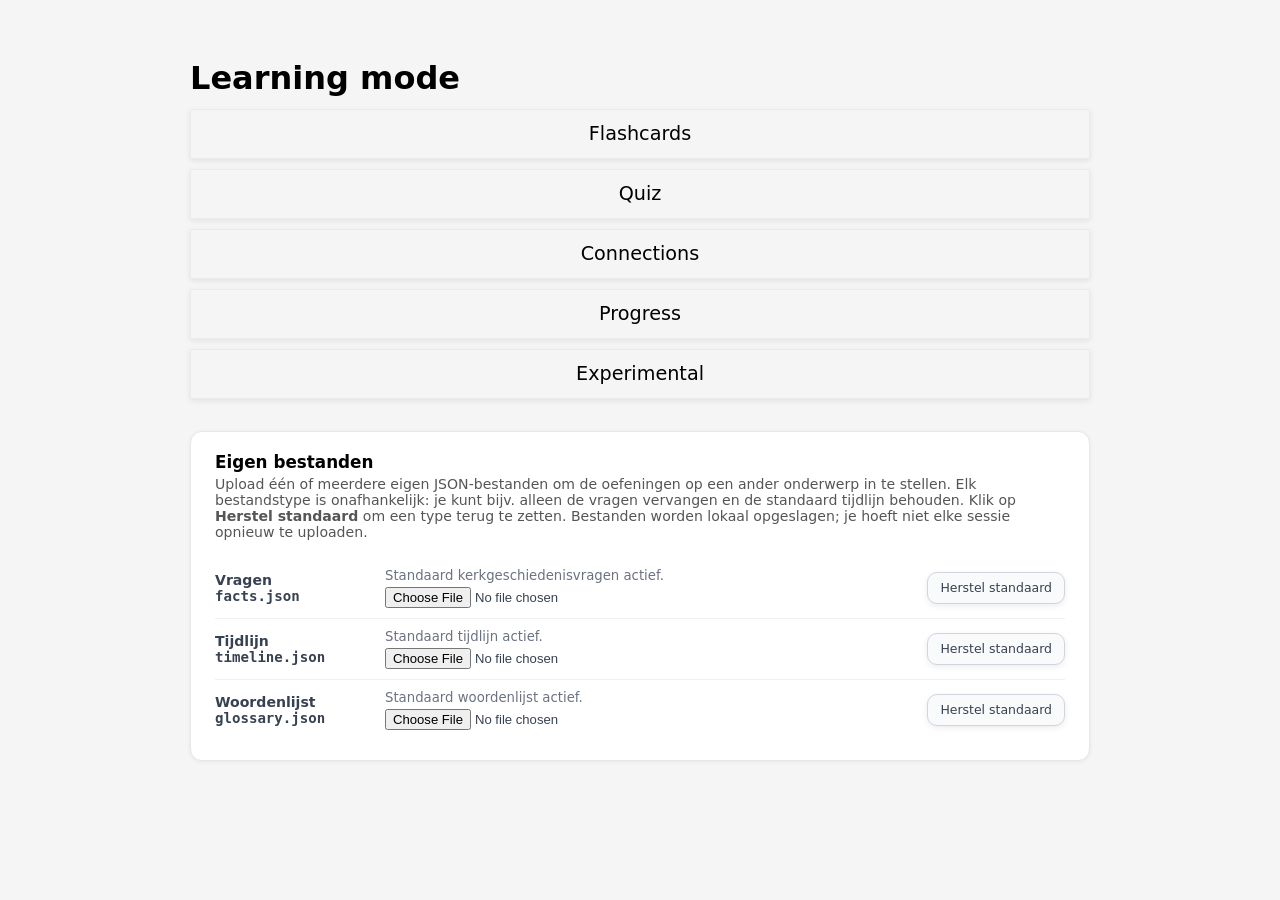
<file: index.html>
<!DOCTYPE html>
<html lang="nl">
<head>
  <meta charset="UTF-8">
  <meta name="viewport" content="width=device-width, initial-scale=1">
  <title>Learning mode</title>
  <link rel="stylesheet" href="style.css">
  <style>
    /* ── Data-source sectie ───────────────────────────────────────────── */
    .ds-section {
      margin-top: 32px;
      background: #fff;
      border: 1px solid #e5e7eb;
      border-radius: 12px;
      padding: 20px 24px;
      box-shadow: 0 1px 4px rgba(0,0,0,0.06);
    }

    .ds-section h2 {
      margin: 0 0 4px;
      font-size: 1.05rem;
    }

    .ds-intro {
      font-size: 0.88rem;
      color: #555;
      margin: 0 0 18px;
    }

    .ds-intro code {
      background: #f3f4f6;
      padding: 1px 5px;
      border-radius: 4px;
      font-size: 0.85em;
    }

    /* Elke rij = één bestandstype */
    .ds-row {
      display: grid;
      grid-template-columns: 160px 1fr auto;
      align-items: center;
      gap: 10px;
      padding: 10px 0;
      border-bottom: 1px solid #f0f0f0;
    }

    .ds-row:last-child { border-bottom: none; }

    .ds-label {
      font-size: 0.88rem;
      font-weight: 600;
      color: #374151;
    }

    .ds-middle {
      display: flex;
      flex-direction: column;
      gap: 4px;
    }

    .ds-status {
      font-size: 0.83rem;
      font-weight: 500;
    }

    .ds-status--default { color: #6b7280; }
    .ds-status--custom  { color: #166534; }

    .ds-error {
      font-size: 0.82rem;
      color: #b91c1c;
      display: none;
    }

    .ds-file-input {
      font-size: 0.82rem;
      color: #374151;
    }

    .ds-reset {
      font-size: 0.78rem;
      padding: 6px 12px;
      min-height: 32px;
      white-space: nowrap;
      background: #f9fafb;
      border-color: #d1d5db;
      color: #374151;
    }

    .ds-reset:hover { background: #f3f4f6; }

    @media (max-width: 600px) {
      .ds-row {
        grid-template-columns: 1fr;
      }
      .ds-reset { width: fit-content; }
    }
  </style>
</head>
<body>

<main class="container">
  <h1>Learning mode</h1>

  <nav class="menu" aria-label="Leermenu">
    <a href="modes/flashcards.html">Flashcards</a>
    <a href="modes/adaptive_quiz.html">Quiz</a>
    <a href="modes/connections.html">Connections</a>
    <a href="modes/progress.html">Progress</a>
    <a href="modes/experimental.html">Experimental</a>
  </nav>

  <!-- ── Bestandskiezer ─────────────────────────────────────────────── -->
  <section class="ds-section" aria-label="Eigen bestanden uploaden">
    <h2>Eigen bestanden</h2>
    <p class="ds-intro">
      Upload één of meerdere eigen JSON-bestanden om de oefeningen op een ander onderwerp in te stellen.
      Elk bestandstype is onafhankelijk: je kunt bijv. alleen de vragen vervangen en de standaard tijdlijn behouden.
      Klik op <strong>Herstel standaard</strong> om een type terug te zetten.
      Bestanden worden lokaal opgeslagen; je hoeft niet elke sessie opnieuw te uploaden.
    </p>

    <!-- Facts -->
    <div class="ds-row">
      <span class="ds-label">Vragen<br><code>facts.json</code></span>
      <div class="ds-middle">
        <span class="ds-status" id="statusFacts"></span>
        <span class="ds-error"  id="errorFacts"></span>
        <input class="ds-file-input" type="file" id="factsUpload" accept="application/json,.json">
      </div>
      <button class="ds-reset" id="useDefaultFacts" type="button">Herstel standaard</button>
    </div>

    <!-- Timeline -->
    <div class="ds-row">
      <span class="ds-label">Tijdlijn<br><code>timeline.json</code></span>
      <div class="ds-middle">
        <span class="ds-status" id="statusTimeline"></span>
        <span class="ds-error"  id="errorTimeline"></span>
        <input class="ds-file-input" type="file" id="timelineUpload" accept="application/json,.json">
      </div>
      <button class="ds-reset" id="useDefaultTimeline" type="button">Herstel standaard</button>
    </div>

    <!-- Glossary -->
    <div class="ds-row">
      <span class="ds-label">Woordenlijst<br><code>glossary.json</code></span>
      <div class="ds-middle">
        <span class="ds-status" id="statusGlossary"></span>
        <span class="ds-error"  id="errorGlossary"></span>
        <input class="ds-file-input" type="file" id="glossaryUpload" accept="application/json,.json">
      </div>
      <button class="ds-reset" id="useDefaultGlossary" type="button">Herstel standaard</button>
    </div>

  </section>
</main>

<script src="js/utils.js"></script>
<script src="js/datasource.js"></script>
</body>
</html>
</file>
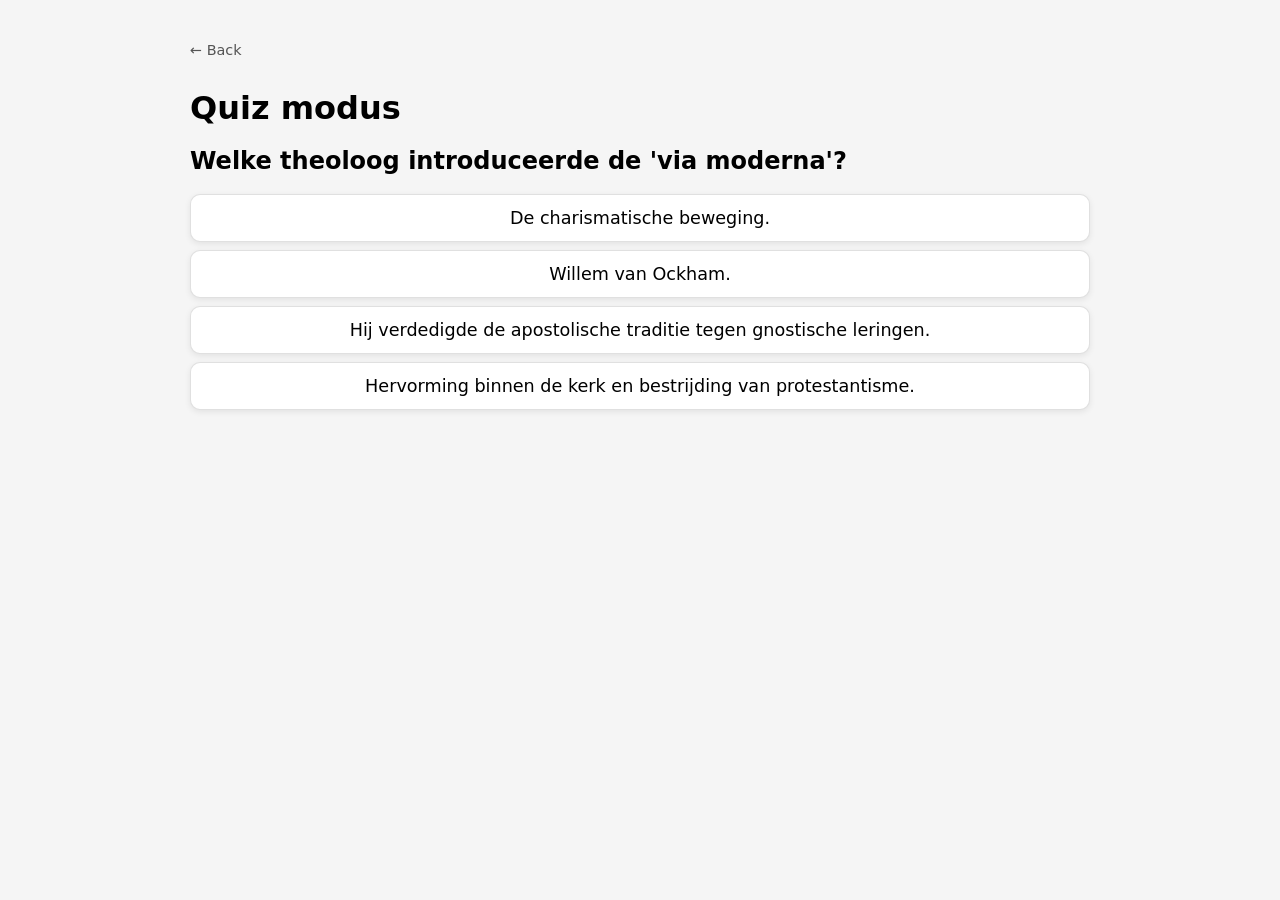
<file: modes/adaptive_quiz.html>
<!DOCTYPE html>
<html lang="nl">
<head>
  <meta charset="UTF-8">
  <meta name="viewport" content="width=device-width, initial-scale=1">
  <title>Quiz modus</title>
  <link rel="stylesheet" href="../style.css">
</head>
<body>

<main class="container">
  <a href="../index.html" class="back-link">← Back</a>
  <h1>Quiz modus</h1>

<!-- Quiz container -->
<div id="quizContainer" style="display:none; margin-top:16px;">
  <h2 id="question"></h2>
  <!-- #choicesContainer wordt hier dynamisch ingevoegd door adaptive_quiz.js -->
  <p id="feedback" style="margin-top:8px; font-weight:600;"></p>
</div>

</main>

<script src="../js/utils.js"></script>
<script src="../js/adaptive_quiz.js"></script>
<script>  
    const startFc = document.getElementById('startFlashcards');
    document.getElementById('quizContainer').style.display = 'block';
</script>

</body>
</html>
</file>
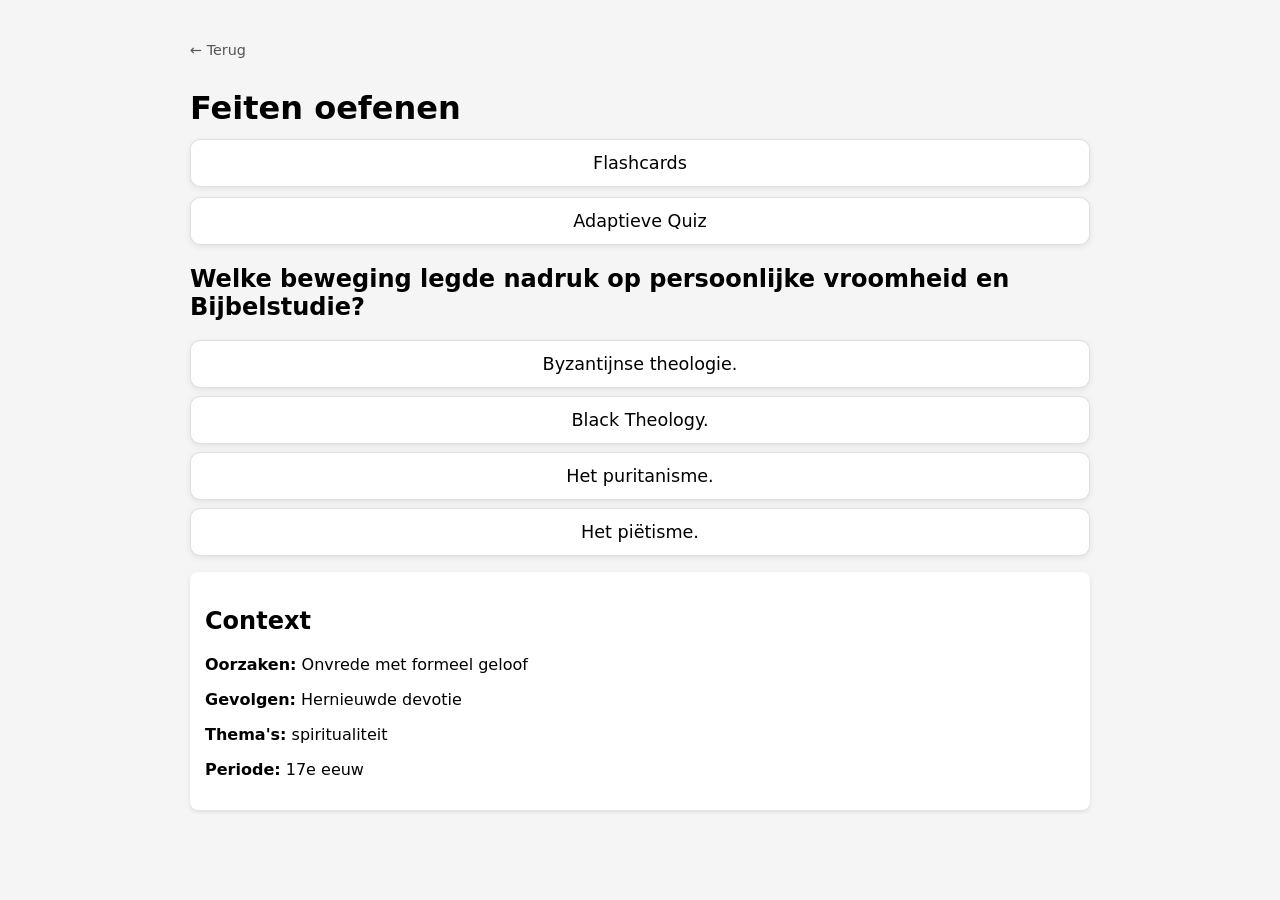
<file: modes/facts.html>
<!DOCTYPE html>
<html lang="nl">
<head>
  <meta charset="UTF-8">
  <meta name="viewport" content="width=device-width, initial-scale=1">
  <title>Feiten oefenen</title>
  <link rel="stylesheet" href="../style.css">
</head>
<body>

<main class="container">
  <a href="../index.html" class="back-link">← Terug</a>
  <h1>Feiten oefenen</h1>

  <nav class="menu" aria-label="Keuze feiten">
    <button id="startFlashcards">Flashcards</button>
    <button id="startQuiz">Adaptieve Quiz</button>
  </nav>

  <!-- Flashcard UI -->
  <div id="flashcardContainer" style="display:none; margin-top:16px;">
    <div id="flashcard" class="context-panel" style="font-size:1.1rem; padding:18px; min-height:80px; display:flex; align-items:center; justify-content:center;"></div>
    <div id="flashcardAnswer" class="context-panel" style="display:none; margin-top:8px; background:#f0fdf4; color:#166534; border-left: 4px solid #22c55e; padding:12px;"></div>
    <div style="margin-top:8px; display:flex; gap:8px;">
      <button id="showAnswer">Toon / verberg antwoord</button>
      <button id="next">Volgende →</button>
    </div>
  </div>

<!-- Quiz container -->
<div id="quizContainer" style="display:none; margin-top:16px;">
  <h2 id="question"></h2>
  <!-- #choicesContainer wordt hier dynamisch ingevoegd door adaptive_quiz.js -->
  <p id="feedback" style="margin-top:8px; font-weight:600;"></p>
</div>

  <div id="contextPanel" class="context-panel" style="display:none; margin-top:16px;">
    <h2>Context</h2>
    <div id="contextContent"></div>
  </div>
</main>

<script src="../js/utils.js"></script>
<script src="../js/flashcard.js"></script>
<script src="../js/adaptive_quiz.js"></script>
<script>
  document.addEventListener('DOMContentLoaded', function () {
    const startFc = document.getElementById('startFlashcards');
    const startQ  = document.getElementById('startQuiz');

    startFc.addEventListener('click', function () {
      document.getElementById('flashcardContainer').style.display = 'block';
      document.getElementById('quizContainer').style.display = 'none';
      if (typeof showCard === 'function') showCard();
    });

    startQ.addEventListener('click', function () {
      document.getElementById('quizContainer').style.display = 'block';
      document.getElementById('flashcardContainer').style.display = 'none';
    });

    if (location.hash === '#flashcards') startFc.click();
  });
</script>
</body>
</html>
</file>
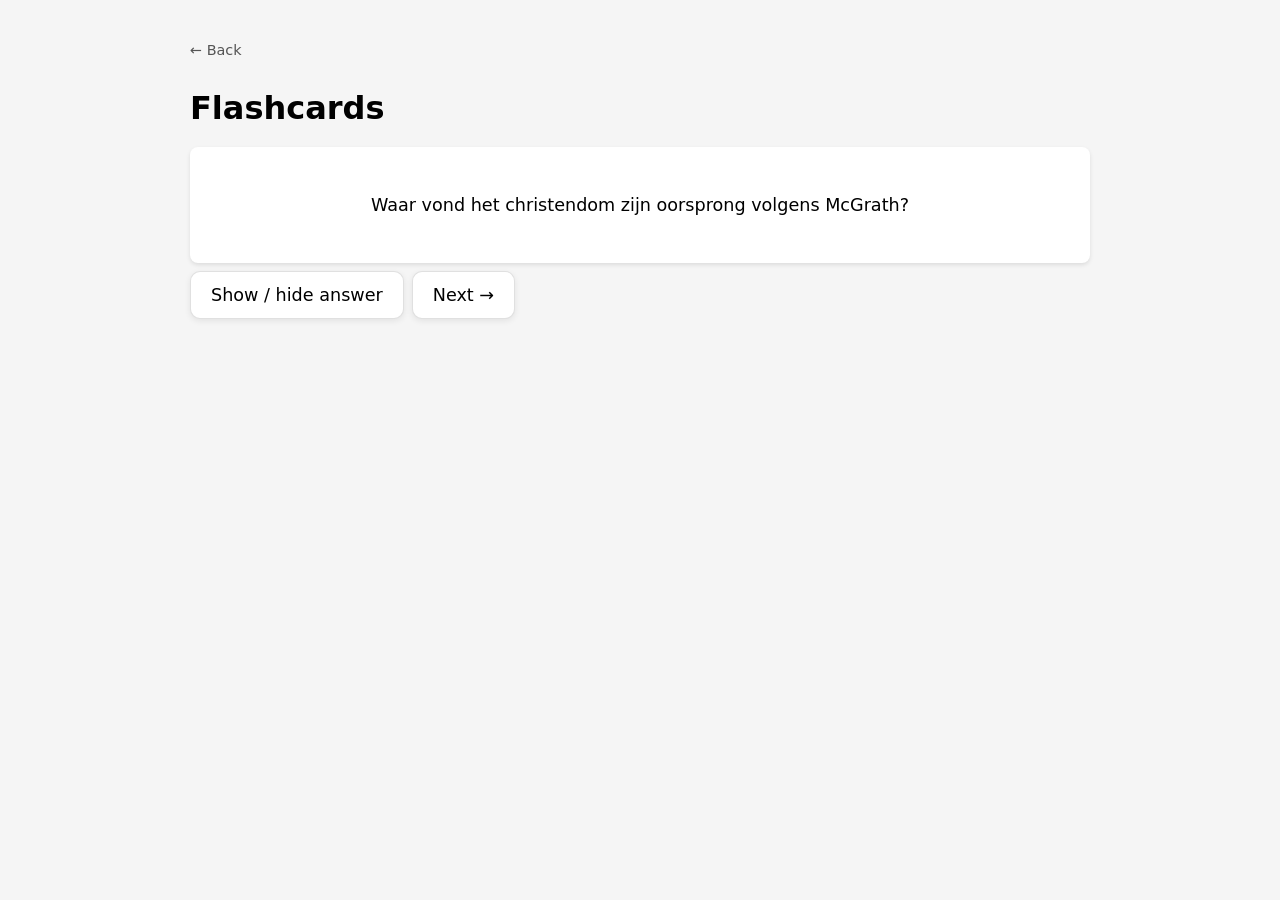
<file: modes/flashcards.html>
<!DOCTYPE html>
<html lang="nl">
<head>
  <meta charset="UTF-8">
  <meta name="viewport" content="width=device-width, initial-scale=1">
  <title>Flashcards</title>
  <link rel="stylesheet" href="../style.css">
</head>
<body>

<main class="container">
  <a href="../index.html" class="back-link">← Back</a>
  <h1>Flashcards</h1>

  <!-- Flashcard UI -->
  <div id="flashcardContainer" style="display:none; margin-top:16px;">
    <div id="flashcard" class="context-panel" style="font-size:1.1rem; padding:18px; min-height:80px; display:flex; align-items:center; justify-content:center;"></div>
    <div id="flashcardAnswer" class="context-panel" style="display:none; margin-top:8px; background:#f0fdf4; color:#166534; border-left: 4px solid #22c55e; padding:12px;"></div>
    <div style="margin-top:8px; display:flex; gap:8px;">
      <button id="showAnswer">Show / hide answer</button>
      <button id="next">Next →</button>
    </div>
  </div>

<script src="../js/utils.js"></script>
<script src="../js/flashcard.js"></script>
<script>  
    const startFc = document.getElementById('startFlashcards');
    document.getElementById('flashcardContainer').style.display = 'block';
</script>

</body>
</html>
</file>
<file: style.css>
/* base */
body {
  font-family: system-ui, sans-serif;
  padding: clamp(16px, 4vw, 40px);
  background: #f5f5f5;
  margin: 0;
  -webkit-font-smoothing: antialiased;
  -moz-osx-font-smoothing: grayscale;
}

.container {
  max-width: 900px;
  margin: 0 auto;
  padding-left: 12px;
  padding-right: 12px;
}

/* headings */
h1 {
  margin-bottom: 12px;
  font-size: clamp(1.25rem, 3.5vw, 2rem);
  line-height: 1.1;
}

/* menu */
.menu {
  display: flex;
  flex-direction: column;
  gap: 10px;
  margin-top: 8px;
}

.menu a {
  display: flex;
  align-items: center;
  justify-content: center;
  text-align: center;
  text-decoration: none;
  font-size: clamp(1rem, 2.5vw, 1.2rem);
  color: inherit;
  box-shadow: 0 2px 6px rgba(0,0,0,0.08);
  transition: transform 120ms ease, box-shadow 120ms ease;
  min-height: 48px; /* good touch target */
  border: 1px solid rgba(0,0,0,0.04);
}

.menu a:active {
  transform: translateY(1px);
}

.menu a:focus-visible {
  outline: 3px solid rgba(59,130,246,0.35);
  outline-offset: 3px;
  border-color: rgba(59,130,246,0.6);
}

/* context panel (unchanged but kept responsive) */
.context-panel {
  margin-top: 20px;
  padding: 15px;
  background: #ffffff;
  border-radius: 8px;
  box-shadow: 0 2px 4px rgba(0,0,0,0.1);
}
.context-panel h3 {
  margin-bottom: 5px;
}

/* modes: timeline, map, bigpicture, charts */
#timeline {
  background: #fff;
  border-radius: 8px;
  padding: 8px;
  box-shadow: 0 2px 4px rgba(0,0,0,0.06);
  min-height: 150px;
  margin-bottom: 12px;
}

#map {
  width: 100%;
  height: min(50vh, 400px);
  border-radius: 8px;
  overflow: hidden;
  box-shadow: 0 2px 6px rgba(0,0,0,0.06);
  margin-bottom: 12px;
}

.map-feature-label {
  background: rgba(255, 255, 255, 0.95);
  color: #111;
  border: 1px solid rgba(0, 0, 0, 0.12);
  border-radius: 999px;
  padding: 4px 10px;
  font-size: 0.85rem;
  font-weight: 600;
  box-shadow: 0 2px 8px rgba(0, 0, 0, 0.12);
}

.leaflet-popup-content-wrapper {
  background: #ffffff;
  border-radius: 14px;
  box-shadow: 0 10px 28px rgba(0, 0, 0, 0.18);
  border: 1px solid rgba(0, 0, 0, 0.12);
}

.leaflet-popup-tip {
  background: #ffffff;
}

.leaflet-popup-content {
  margin: 10px 14px;
  color: #111;
  font-size: 0.95rem;
  line-height: 1.5;
}

.leaflet-popup-content strong {
  display: block;
  margin-bottom: 4px;
}

#big {
  min-height: 200px;
  background: #fff;
  border-radius: 8px;
  padding: 12px;
  box-shadow: 0 2px 4px rgba(0,0,0,0.06);
}

/* make canvas-based charts responsive */
canvas {
  width: 100% !important;
  height: auto !important;
  max-width: 100%;
  background: transparent;
  display: block;
  margin-bottom: 12px;
}

/* small-screen tweaks */
@media (max-width: 600px) {
  .container { padding-left: 6px; padding-right: 6px; }
  h1 { margin-bottom: 10px; }
  .menu a {
    padding: 14px;
    font-size: 1rem;
    border-radius: 8px;
    box-shadow: 0 1px 3px rgba(0,0,0,0.06);
  }
  #map { height: min(45vh, 360px); }
}

/* optional: reduce motion for accessibility */
@media (prefers-reduced-motion: reduce) {
  .menu a, .menu a:active {
    transition: none;
  }
}

/* back navigation */
.back-link {
  display: inline-block;
  margin-bottom: 12px;
  color: #555;
  text-decoration: none;
  font-size: 0.9rem;
}
.back-link:hover { color: #111; }

/* style buttons the same as menu links */
.menu button,
button {
  display: inline-flex;
  align-items: center;
  justify-content: center;
  padding: 12px 20px;
  background: white;
  border: 1px solid rgba(0,0,0,0.12);
  border-radius: 10px;
  font-size: clamp(0.95rem, 2.5vw, 1.1rem);
  font-family: inherit;
  color: inherit;
  cursor: pointer;
  box-shadow: 0 2px 6px rgba(0,0,0,0.08);
  transition: transform 120ms ease, box-shadow 120ms ease;
  min-height: 48px;
}

button:hover {
  box-shadow: 0 4px 10px rgba(0,0,0,0.12);
}

button:active {
  transform: translateY(1px);
}

button:focus-visible {
  outline: 3px solid rgba(59,130,246,0.35);
  outline-offset: 3px;
  border-color: rgba(59,130,246,0.6);
}

/* quiz answer input */
#answerInput {
  padding: 12px 14px;
  border: 1px solid rgba(0,0,0,0.18);
  border-radius: 8px;
  font-size: 1rem;
  font-family: inherit;
  background: white;
}

#answerInput:focus {
  outline: 3px solid rgba(59,130,246,0.35);
  border-color: rgba(59,130,246,0.6);
}

/* empty state message */
.empty-state {
  color: #666;
  padding: 12px;
  background: #f9f9f9;
  border-radius: 8px;
  border: 1px dashed #ccc;
}

.empty-state a {
  color: #3b82f6;
}

@media (prefers-reduced-motion: reduce) {
  button, button:active { transition: none; }
}

/* ============================================================
   Causale Keten Quiz
   ============================================================ */

.causal-quiz-area {
  background: #fff;
  border-radius: 12px;
  padding: 20px;
  box-shadow: 0 2px 8px rgba(0,0,0,0.08);
  margin-bottom: 16px;
}

.causal-score-bar {
  display: flex;
  align-items: center;
  justify-content: space-between;
  margin-bottom: 14px;
  flex-wrap: wrap;
  gap: 8px;
}

#causal-score-text {
  font-weight: 600;
  font-size: 1rem;
  color: #444;
}

.causal-instruction {
  text-align: center;
  margin-bottom: 16px;
  color: #555;
  font-size: 0.95rem;
}

.causal-start-wrap {
  text-align: center;
  padding: 12px 0 4px;
}

/* Diagram layout */
.causal-diagram {
  display: flex;
  flex-direction: column;
  align-items: center;
  gap: 0;
}

.causal-row {
  display: grid;
  grid-template-columns: repeat(3, 1fr);
  gap: 10px;
  width: 100%;
  max-width: 660px;
}

.causal-arrow-row {
  display: flex;
  justify-content: center;
  align-items: center;
  padding: 4px 0;
}

.causal-arrow {
  font-size: 2rem;
  color: #999;
  line-height: 1;
}

.causal-event-row {
  display: flex;
  justify-content: center;
  width: 100%;
  max-width: 660px;
}

.causal-event-box {
  background: linear-gradient(135deg, #2563eb, #1d4ed8);
  color: white;
  border-radius: 10px;
  padding: 14px 24px;
  font-size: 1rem;
  font-weight: 700;
  text-align: center;
  min-width: 220px;
  max-width: 460px;
  box-shadow: 0 3px 10px rgba(37,99,235,0.3);
}

/* Cards */
.causal-card {
  border-radius: 8px;
  padding: 10px 12px;
  font-size: 0.88rem;
  font-family: inherit;
  cursor: pointer;
  border: 2px solid transparent;
  text-align: center;
  line-height: 1.3;
  transition: border-color 120ms ease, background 120ms ease, transform 80ms ease;
  min-height: 56px;
  display: flex;
  align-items: center;
  justify-content: center;
}

.cause-card {
  background: #eff6ff;
  border-color: #bfdbfe;
  color: #1e40af;
}

.cause-card:hover:not(:disabled) {
  background: #dbeafe;
  border-color: #60a5fa;
}

.cause-card.selected {
  background: #dbeafe;
  border-color: #2563eb;
  box-shadow: 0 0 0 3px rgba(37,99,235,0.15);
}

.effect-card {
  background: #f0fdf4;
  border-color: #bbf7d0;
  color: #166534;
}

.effect-card:hover:not(:disabled) {
  background: #dcfce7;
  border-color: #4ade80;
}

.effect-card.selected {
  background: #dcfce7;
  border-color: #16a34a;
  box-shadow: 0 0 0 3px rgba(22,163,74,0.15);
}

/* After check */
.causal-card.correct {
  background: #dcfce7 !important;
  border-color: #16a34a !important;
  color: #14532d !important;
}

.causal-card.wrong {
  background: #fee2e2 !important;
  border-color: #ef4444 !important;
  color: #7f1d1d !important;
}

.causal-card:disabled {
  cursor: default;
  transform: none;
}

/* Feedback */
.causal-feedback {
  margin-top: 14px;
  padding: 12px 16px;
  border-radius: 8px;
  font-size: 0.95rem;
  font-weight: 500;
}

.feedback-correct {
  background: #dcfce7;
  color: #14532d;
  border: 1px solid #bbf7d0;
}

.feedback-wrong {
  background: #fee2e2;
  color: #7f1d1d;
  border: 1px solid #fecaca;
}

/* Overview blocks */
.causal-overview-block {
  background: #fff;
  border-radius: 10px;
  padding: 14px 16px;
  margin-bottom: 10px;
  box-shadow: 0 1px 4px rgba(0,0,0,0.07);
  border-left: 4px solid #2563eb;
}

.causal-overview-block h4 {
  margin: 0 0 6px;
  font-size: 0.95rem;
  color: #1e40af;
}

.causal-overview-block p {
  margin: 3px 0;
  font-size: 0.88rem;
  color: #444;
}

@media (max-width: 540px) {
  .causal-row {
    grid-template-columns: 1fr;
  }
  .causal-event-box {
    min-width: 0;
    width: 100%;
  }
}
</file>
